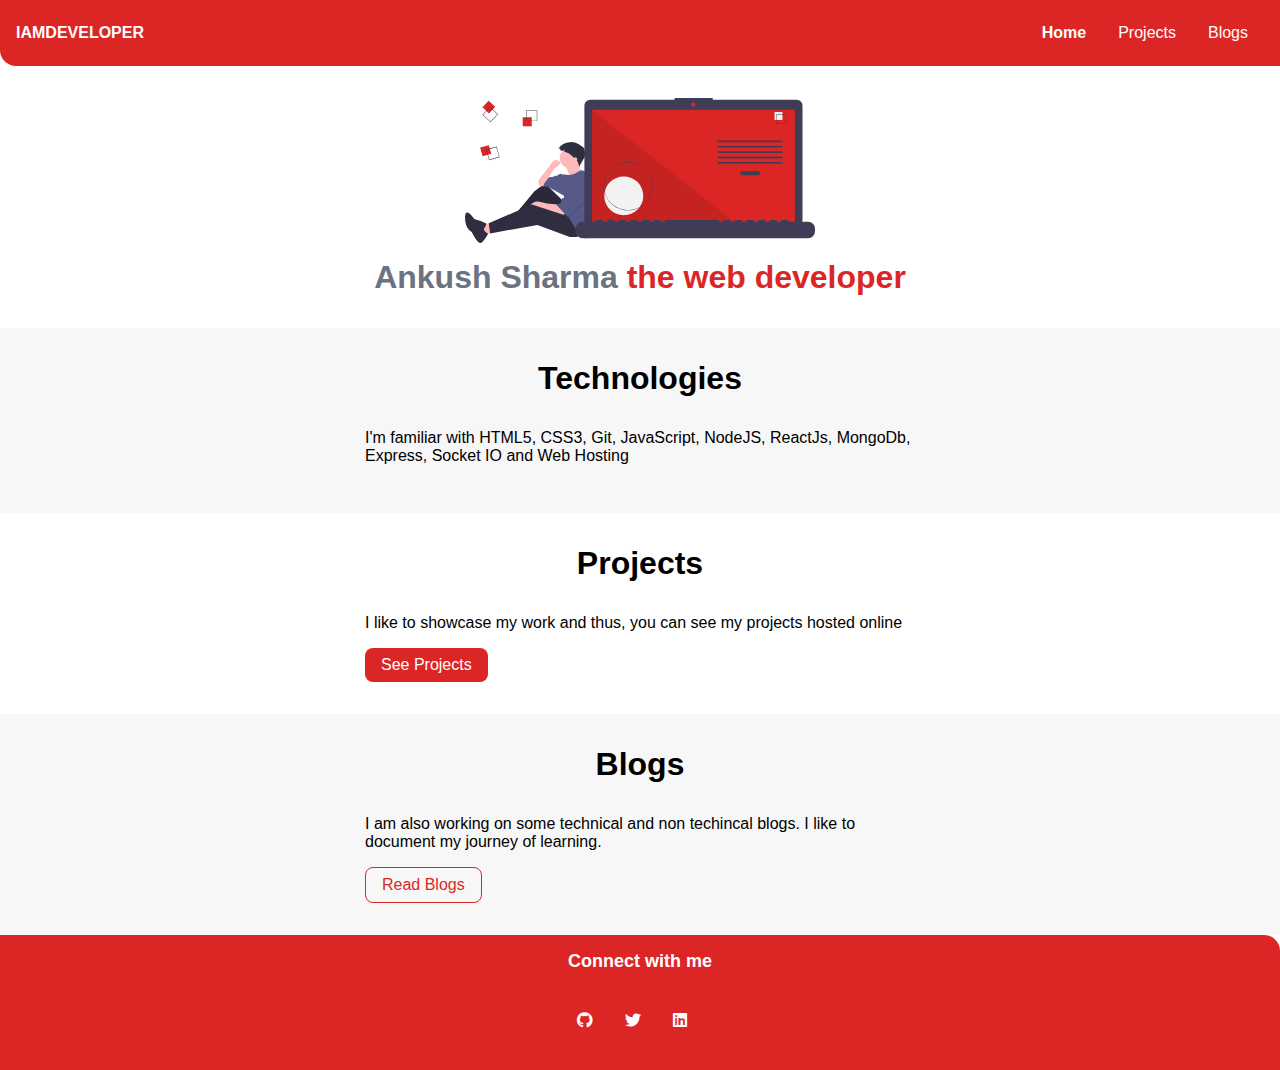
<file: index.html>
<!DOCTYPE html>
<html lang="en">
	<head>
		<meta charset="UTF-8" />
		<meta name="viewport" content="width=device-width, initial-scale=1.0" />
		<title>Portfolio</title>
		<link rel="stylesheet" href="styles.css" />
		<link rel="stylesheet" href="all.min.css" />
	</head>
	<body>
		<nav class="navigation">
			<div class="nav-brand">IAMDEVELOPER</div>
			<button class="hamburger" id="hamburger">
				<span>&#9776;</span>
			</button>

			<ul class="list nav-pills" id="nav-ul">
				<li class="list-item-inline">
					<a class="link link-active" href="/">Home</a>
				</li>
				<li class="list-item-inline">
					<a class="link" href="/projects.html">Projects</a>
				</li>
				<li class="list-item-inline">
					<a class="link" href="/blogs.html">Blogs</a>
				</li>
			</ul>
		</nav>
		<header class="hero">
			<img class="hero-img" src="images/programming.svg" />
			<h1 class="hero-heading">
				Ankush Sharma <span class="heading-inverted">the web developer</span>
			</h1>
		</header>
		<main>
			<section class="section ow">
				<div class="section-container-center">
					<h1>Technologies</h1>
					<p>
						I'm familiar with HTML5, CSS3, Git, JavaScript, NodeJS, ReactJs,
						MongoDb, Express, Socket IO and Web Hosting
					</p>
				</div>
			</section>
			<section class="section">
				<div class="section-container-center">
					<h1>Projects</h1>
					<p>
						I like to showcase my work and thus, you can see my projects hosted
						online
					</p>
					<a class="link link-primary" href="projects.html">See Projects</a>
				</div>
			</section>
			<section class="section ow">
				<div class="section-container-center">
					<h1>Blogs</h1>
					<p>
						I am also working on some technical and non techincal blogs. I like
						to document my journey of learning.
					</p>
					<a class="link link-secondary" href="blogs.html">Read Blogs</a>
				</div>
			</section>
		</main>
		<footer class="footer">
			<div class="footer-header">Connect with me</div>
			<ul class="social-links list-non-bullet">
				<li class="list-item-inline">
					<a class="link" href="https://github.com/ankushpndt">
						<i class="fab fa-github"></i>
					</a>
				</li>
				<li class="list-item-inline">
					<a class="link" href="https://twitter.com/ankushpndt">
						<i class="fab fa-twitter"></i>
					</a>
				</li>
				<li class="list-item-inline">
					<a
						class="link"
						href="https://www.linkedin.com/in/ankush-sharma-00496b146/"
					>
						<i class="fab fa-linkedin"></i>
					</a>
				</li>
			</ul>
		</footer>
		<script src="script.js"></script>
	</body>
</html>
</file>
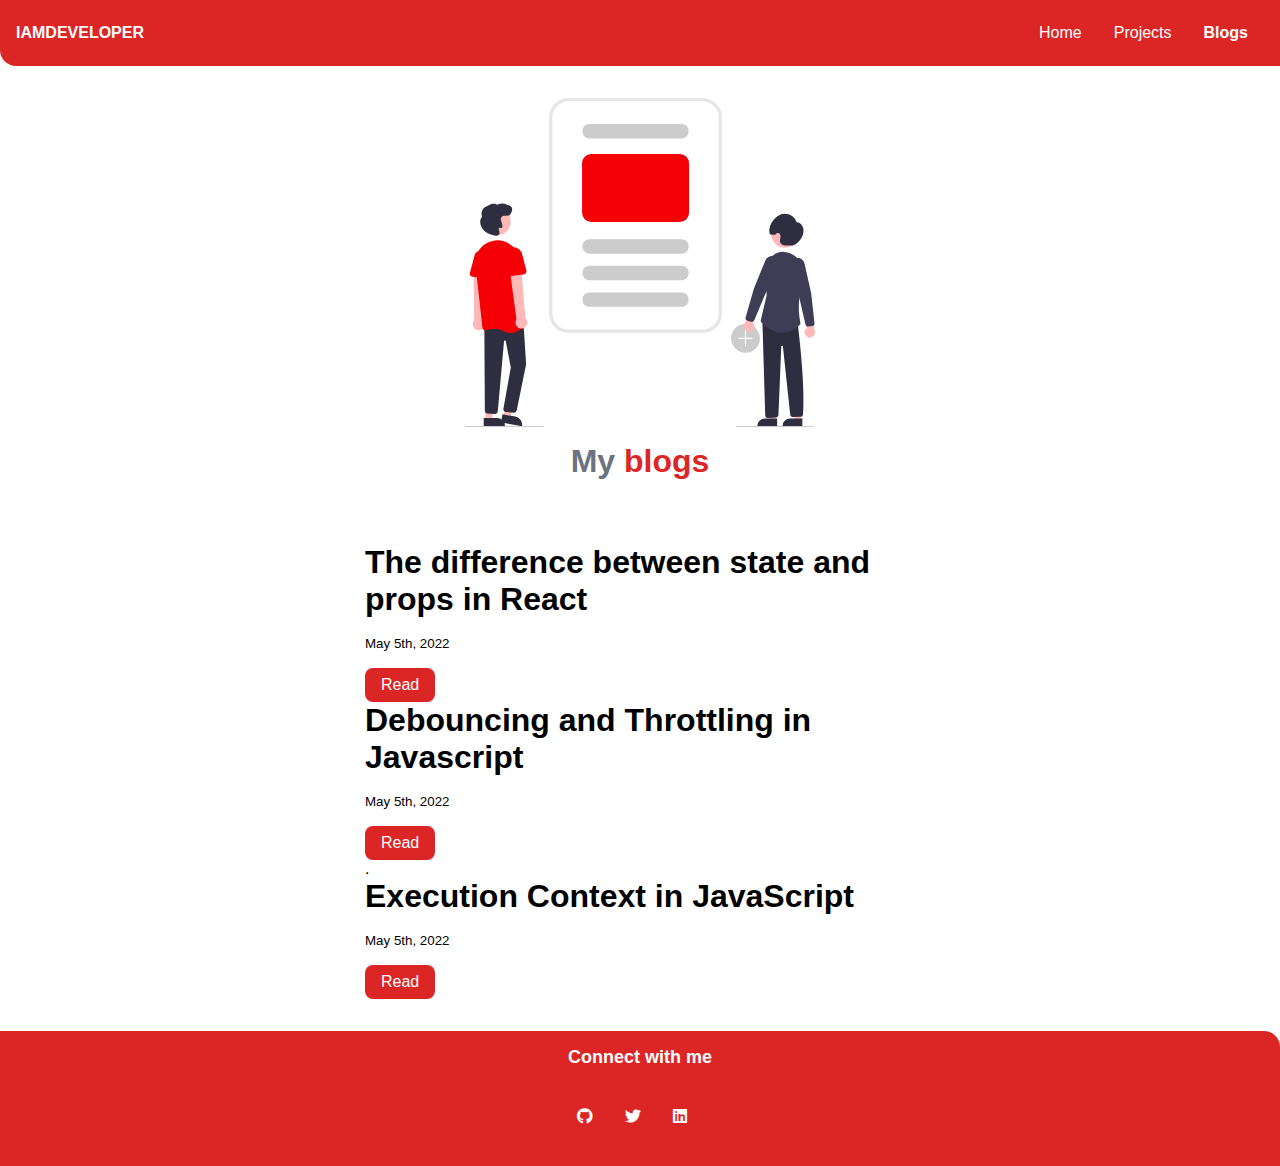
<file: blogs.html>
<!DOCTYPE html>
<html lang="en">
	<head>
		<meta charset="UTF-8" />
		<meta name="viewport" content="width=device-width, initial-scale=1.0" />
		<link href="styles.css" rel="stylesheet" />
		<link rel="stylesheet" href="all.min.css" />
		<title>blogs | ankush</title>
	</head>

	<body>
		<nav class="navigation">
			<div class="nav-brand">IAMDEVELOPER</div>
			<button class="hamburger" id="hamburger">
				<span>&#9776;</span>
			</button>

			<ul class="list nav-pills" id="nav-ul">
				<li class="list-item-inline">
					<a class="link" href="/">Home</a>
				</li>
				<li class="list-item-inline">
					<a class="link" href="/projects.html">Projects</a>
				</li>
				<li class="list-item-inline">
					<a class="link link-active" href="/blogs.html">Blogs</a>
				</li>
			</ul>
		</nav>

		<header class="hero">
			<img class="hero-img" src="images/blog.svg" alt="" />
			<h1 class="hero-heading">
				My <span class="heading-inverted"> blogs</span>
			</h1>
		</header>
		<ol class="list-non-bullet">
			<div class="blog-container-center">
				<li>
					<h1>The difference between state and props in React</h1>
					<small>May 5th, 2022</small>
					<div class="read__btn">
						<a
							class="link link-primary"
							href="https://ankushpndt.hashnode.dev/the-difference-between-state-and-props-in-react"
							>Read</a
						>
					</div>
				</li>
			</div>
			<div class="blog-container-center">
				<li>
					<h1>Debouncing and Throttling in Javascript</h1>
					<small>May 5th, 2022</small>
					<div class="read__btn">
						<a
							class="link link-primary"
							href="https://ankushpndt.hashnode.dev/debouncing-and-throttling-in-javascript"
							>Read</a
						>
					</div>
				</li>
			</div>
			.
			<div class="blog-container-center">
				<li>
					<h1>Execution Context in JavaScript</h1>
					<small>May 5th, 2022</small>
					<div class="read__btn">
						<a
							class="link link-primary"
							href="https://ankushpndt.hashnode.dev/execution-context-in-javascript"
							>Read</a
						>
					</div>
				</li>
			</div>
		</ol>

		<footer class="footer">
			<div class="footer-header">Connect with me</div>
			<ul class="social-links list-non-bullet">
				<li class="list-item-inline">
					<a class="link" href="https://github.com/ankushpndt">
						<i class="fab fa-github"></i>
					</a>
				</li>
				<li class="list-item-inline">
					<a class="link" href="https://twitter.com/ankushpndt">
						<i class="fab fa-twitter"></i>
					</a>
				</li>
				<li class="list-item-inline">
					<a
						class="link"
						href="https://www.linkedin.com/in/ankush-sharma-00496b146/"
					>
						<i class="fab fa-linkedin"></i>
					</a>
				</li>
			</ul>
		</footer>
		<script src="script.js"></script>
	</body>
</html>
</file>
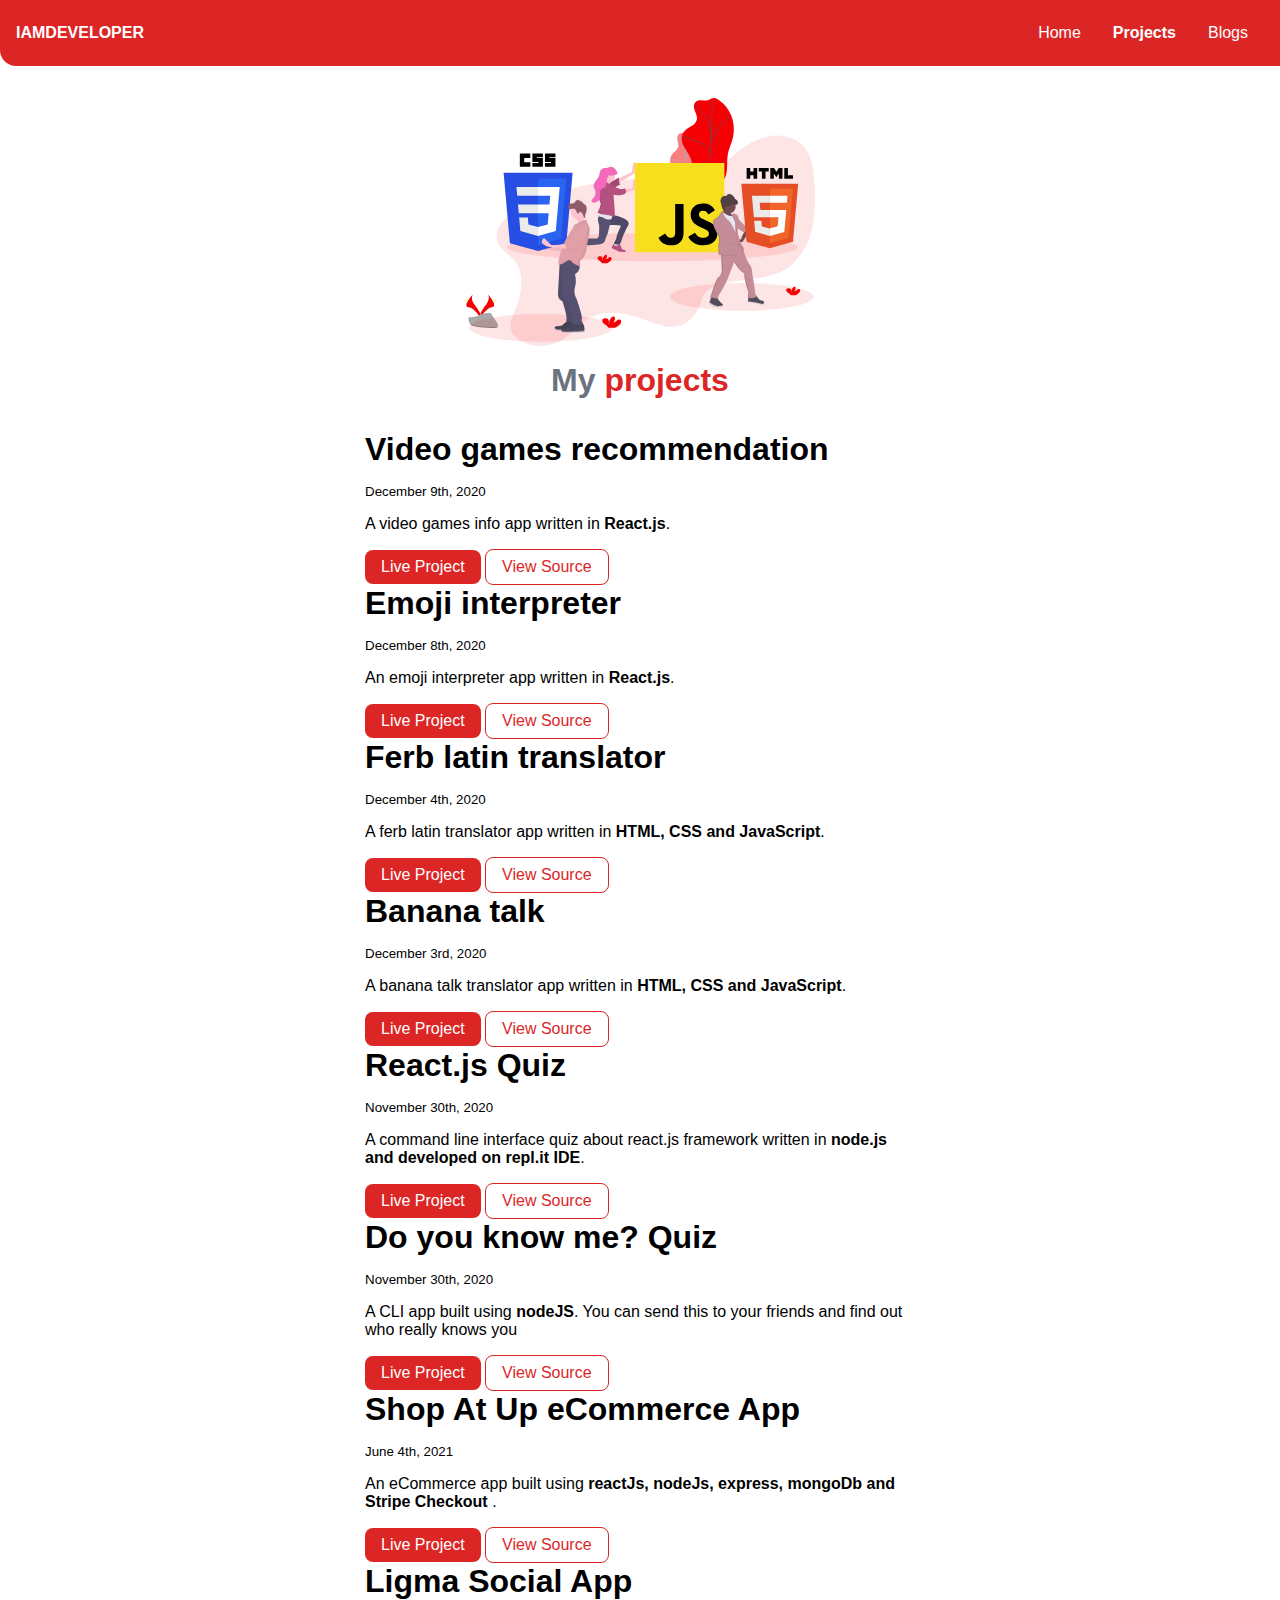
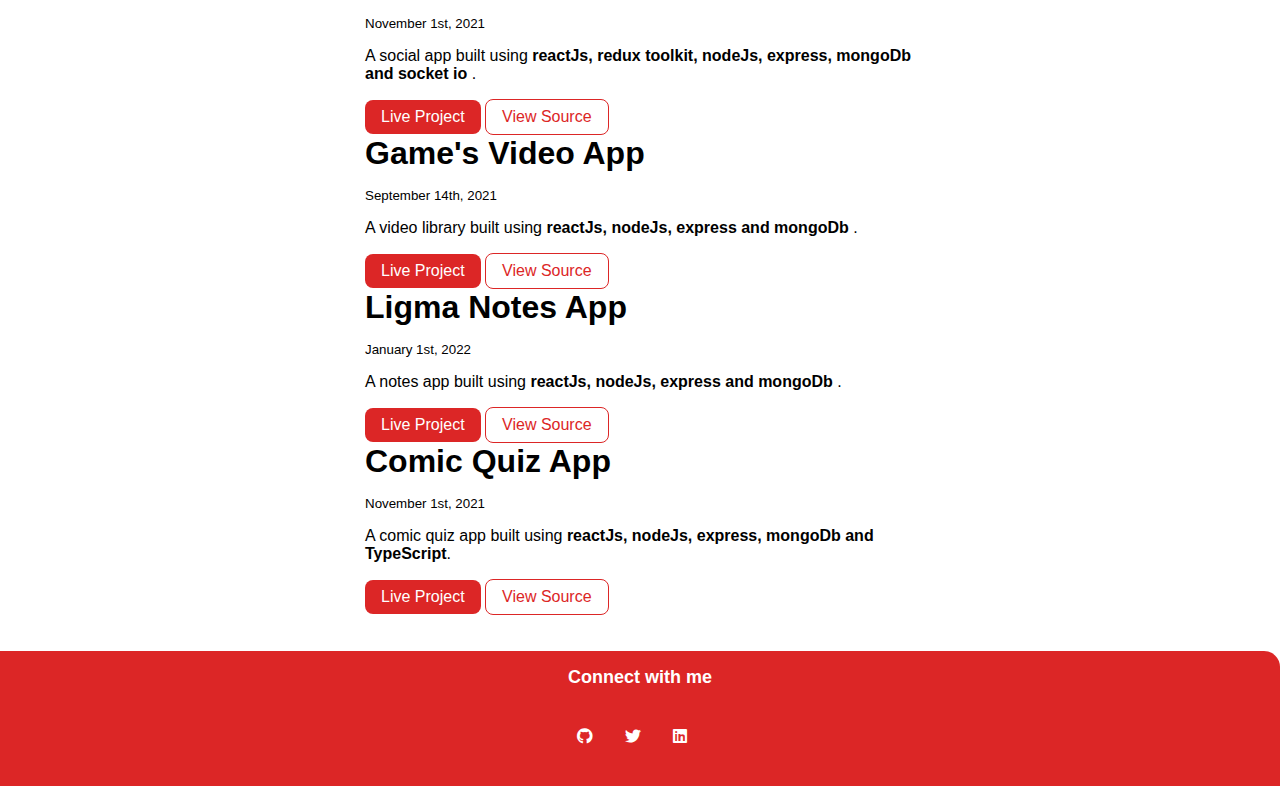
<file: projects.html>
<!DOCTYPE html>
<html lang="en">
	<head>
		<meta charset="UTF-8" />
		<meta name="viewport" content="width=device-width, initial-scale=1.0" />
		<link href="styles.css" rel="stylesheet" />
		<link rel="stylesheet" href="all.min.css" />
		<title>projects | ankush</title>
	</head>
	<body>
		<nav class="navigation">
			<div class="nav-brand">IAMDEVELOPER</div>
			<button class="hamburger" id="hamburger">
				<span>&#9776;</span>
			</button>

			<ul class="list nav-pills" id="nav-ul">
				<li class="list-item-inline">
					<a class="link" href="/">Home</a>
				</li>
				<li class="list-item-inline">
					<a class="link link-active" href="/projects.html">Projects</a>
				</li>
				<li class="list-item-inline">
					<a class="link" href="/blogs.html">Blogs</a>
				</li>
			</ul>
		</nav>

		<header class="hero">
			<img class="hero-img" src="images/project.svg" alt="" />
			<h1 class="hero-heading">
				My <span class="heading-inverted"> projects</span>
			</h1>
		</header>
		<ol reversed class="project-list-non-bullet">
			<div class="project-container-center">
				<li class="container-center-list">
					<h1>Video games recommendation</h1>
					<small>December 9th, 2020</small>
					<p>A video games info app written in <strong>React.js</strong>.</p>
					<div class="link-btn">
						<a class="link link-primary" href="https://mqrr0.csb.app/"
							>Live Project</a
						>
						<a
							class="link link-secondary"
							href="https://github.com/ankushpndt/Video-games-info"
							>View Source</a
						>
					</div>
				</li>
			</div>
			<div class="project-container-center">
				<li class="container-center-list">
					<h1>Emoji interpreter</h1>
					<small>December 8th, 2020</small>
					<p>An emoji interpreter app written in <strong>React.js</strong>.</p>
					<div class="link-btn">
						<a class="link link-primary" href="https://umny5.csb.app"
							>Live Project</a
						>
						<a
							class="link link-secondary"
							href="https://github.com/ankushpndt/Emoji-interpreter"
							>View Source</a
						>
					</div>
				</li>
			</div>
			<div class="project-container-center">
				<li class="container-center-list">
					<h1>Ferb latin translator</h1>
					<small>December 4th, 2020</small>
					<p>
						A ferb latin translator app written in
						<strong>HTML, CSS and JavaScript</strong>.
					</p>
					<div class="link-btn">
						<a
							class="link link-primary"
							href="https://ankush-ferb-latin.netlify.app"
							>Live Project</a
						>
						<a
							class="link link-secondary"
							href="https://github.com/ankushpndt/Ferb-latin-translator"
							>View Source</a
						>
					</div>
				</li>
			</div>
			<div class="project-container-center">
				<li class="container-center-list">
					<h1>Banana talk</h1>
					<small>December 3rd, 2020</small>
					<p>
						A banana talk translator app written in
						<strong>HTML, CSS and JavaScript</strong>.
					</p>
					<div class="link-btn">
						<a
							class="link link-primary"
							href="https://ankush-banana-talk.netlify.app"
							>Live Project</a
						>
						<a
							class="link link-secondary"
							href="https://github.com/ankushpndt/banana-speak"
							>View Source</a
						>
					</div>
				</li>
			</div>
			<div class="project-container-center">
				<li class="container-center-list">
					<h1>React.js Quiz</h1>
					<small>November 30th, 2020</small>
					<p>
						A command line interface quiz about react.js framework written in
						<strong>node.js and developed on repl.it IDE</strong>.
					</p>
					<div class="link-btn">
						<a
							class="link link-primary"
							href="https://repl.it/@ankushpndt/Assignment-1-markTwo#index.js"
							>Live Project</a
						>
						<a
							class="link link-secondary"
							href="https://github.com/ankushpndt/Assignment-1-markTwo"
							>View Source</a
						>
					</div>
				</li>
			</div>

			<div class="project-container-center">
				<li class="container-center-list">
					<h1>Do you know me? Quiz</h1>
					<small>November 30th, 2020</small>
					<p>
						A CLI app built using <strong>nodeJS</strong>. You can send this to
						your friends and find out who really knows you
					</p>
					<div class="link-btn">
						<a
							class="link link-primary"
							href="https://repl.it/@ankushpndt/assignment-1-markOne#index.js"
							>Live Project</a
						>
						<a
							class="link link-secondary"
							href="https://github.com/ankushpndt/assignment-1-markOne"
							>View Source</a
						>
					</div>
				</li>
			</div>
			<div class="project-container-center">
				<li class="container-center-list">
					<h1>Shop At Up eCommerce App</h1>
					<small>June 4th, 2021</small>
					<p>
						An eCommerce app built using
						<strong
							>reactJs, nodeJs, express, mongoDb and Stripe Checkout </strong
						>.
					</p>
					<div class="link-btn">
						<a class="link link-primary" href="https://shopatup.netlify.app/"
							>Live Project</a
						>
						<a
							class="link link-secondary"
							href="https://github.com/ankushpndt/eCommerce/tree/development"
							>View Source</a
						>
					</div>
				</li>
			</div>
			<div class="project-container-center">
				<li class="container-center-list">
					<h1>Ligma Social App</h1>
					<small>November 1st, 2021</small>
					<p>
						A social app built using
						<strong
							>reactJs, redux toolkit, nodeJs, express, mongoDb and socket io </strong
						>.
					</p>
					<div class="link-btn">
						<a class="link link-primary" href="https://ligmasocial.netlify.app/"
							>Live Project</a
						>
						<a
							class="link link-secondary"
							href="https://github.com/ankushpndt/Social-app"
							>View Source</a
						>
					</div>
				</li>
			</div>
			<div class="project-container-center">
				<li class="container-center-list">
					<h1>Game's Video App</h1>
					<small>September 14th, 2021</small>
					<p>
						A video library built using
						<strong>reactJs, nodeJs, express and mongoDb </strong>.
					</p>
					<div class="link-btn">
						<a class="link link-primary" href="https://gamesvideo.netlify.app/"
							>Live Project</a
						>
						<a
							class="link link-secondary"
							href="https://github.com/ankushpndt/video_library"
							>View Source</a
						>
					</div>
				</li>
			</div>
			<div class="project-container-center">
				<li class="container-center-list">
					<h1>Ligma Notes App</h1>
					<small>January 1st, 2022</small>
					<p>
						A notes app built using
						<strong>reactJs, nodeJs, express and mongoDb </strong>.
					</p>
					<div class="link-btn">
						<a class="link link-primary" href="https://ligmanotes.netlify.app/"
							>Live Project</a
						>
						<a
							class="link link-secondary"
							href="https://github.com/ankushpndt/google-keep"
							>View Source</a
						>
					</div>
				</li>
			</div>
			<div class="project-container-center">
				<li class="container-center-list">
					<h1>Comic Quiz App</h1>
					<small>November 1st, 2021</small>
					<p>
						A comic quiz app built using
						<strong>reactJs, nodeJs, express, mongoDb and TypeScript</strong>.
					</p>
					<div class="link-btn">
						<a
							class="link link-primary"
							href="https://comicquiz.netlify.app/login"
							>Live Project</a
						>
						<a
							class="link link-secondary"
							href="https://github.com/ankushpndt/Quiz_app"
							>View Source</a
						>
					</div>
				</li>
			</div>
		</ol>
		<br />
		<br />
		<footer class="footer">
			<div class="footer-header">Connect with me</div>
			<ul class="social-links list-non-bullet">
				<li class="list-item-inline">
					<a class="link" href="https://github.com/ankushpndt">
						<i class="fab fa-github"></i>
					</a>
				</li>
				<li class="list-item-inline">
					<a class="link" href="https://twitter.com/ankushpndt">
						<i class="fab fa-twitter"></i>
					</a>
				</li>
				<li class="list-item-inline">
					<div class="link-btn">
						<a
							class="link"
							href="https://www.linkedin.com/in/ankush-sharma-00496b146/"
						>
							<i class="fab fa-linkedin"></i>
						</a>
					</div>
				</li>
			</ul>
		</footer>
		<script src="script.js"></script>
	</body>
</html>
</file>
<file: styles.css>
:root {
	--primary-color: #dc2626;
	--off-white: #f7f7f7;
	--dark-gray: #6b7280;
}

body {
	font-family: "Roboto Condensed", sans-serif;
	margin: 0px;
}

hr {
	margin: 2rem 0rem;
}
h1 {
	padding-bottom: 1rem;
	margin-block-start: 0;
	margin-block-end: 0;
}
.read__btn {
	margin-top: 1rem;
}
/** spaces **/

.margin-md {
	margin: 2rem;
}

/** container **/
.container {
	padding: 0rem 1rem;
	width: 100%;
	max-width: 550px;
}
.project-container-center {
	width: 100%;
	max-width: 550px;
	margin: auto;
}
.container-center-list {
	display: flex;
	justify-content: center;
	flex-direction: column;
}

/** links **/
.link {
	box-sizing: border-box;
	text-decoration: none;
	padding: 0.5rem 1rem;
}

.link-primary {
	display: inline-block;
	background-color: var(--primary-color);
	border-radius: 0.5rem;
	color: white;
}

.link-secondary {
	display: inline-block;
	color: var(--primary-color);
	border-radius: 0.5rem;
	border: 1px solid var(--primary-color);
}

/** lists **/
.list-non-bullet {
	margin-block-start: 0;
	margin-block-end: 0;
	margin-inline-start: 0px;
	margin-inline-end: 0px;
	padding-inline-start: 0;
	padding: 2rem 1rem;

	max-width: 550px;
	margin: auto;
}
li {
	list-style: none;
}
.project-list-non-bullet {
	display: flex;
	justify-content: center;
	align-items: center;
	flex-direction: column;
	flex-wrap: wrap;

	margin-block-start: 0;
	margin-block-end: 0;
	margin-inline-start: 0px;
	margin-inline-end: 0px;
	padding-inline-start: 0;
}
#nav-ul {
	display: flex;
	flex-wrap: wrap;
}
.list-item-inline {
	display: flex;
}

/** navigation **/

.navigation {
	background-color: var(--primary-color);
	color: white;
	padding: 0 1rem;
	border-bottom-left-radius: 1rem;
	display: flex;
	justify-content: space-between;
	align-items: center;
	flex-wrap: wrap;
}
.hamburger {
	background-color: transparent;
	border: none;
	color: white;
	font-size: 1rem;
	cursor: pointer;
	display: none;
}
.hamburger:focus {
	outline: none;
}

.navigation .nav-brand {
	font-weight: bold;
}

.navigation .nav-pills {
	text-align: right;
}

.navigation .link {
	color: white;
	font-weight: lighter;
}

.navigation .link-active {
	font-weight: bolder;
}

/** header **/

.hero {
	padding: 1rem;
	padding-top: 2rem;
}

.hero .hero-img {
	max-width: 350px;
	width: 100%;
	display: block;
	margin: auto;
}

.hero .hero-heading {
	text-align: center;
	padding-top: 1rem;
	color: var(--dark-gray);
}

.hero .hero-heading .heading-inverted {
	color: var(--primary-color);
}

/** sections **/

.section {
	padding: 2rem;
	display: flex;
	flex-direction: column;
	align-items: center;
	justify-content: center;
}
.section-container-center {
	width: 100%;
	max-width: 550px;
	margin: auto;
}
.section h1 {
	text-align: center;
}

.ow {
	background-color: var(--off-white);
}

/** footers **/

.footer {
	background-color: var(--primary-color);
	padding-top: 1rem;
	text-align: center;
	color: white;
	border-top-right-radius: 1rem;
	display: flex;
	justify-content: center;
	align-items: center;
	flex-direction: column;
}

.footer .link {
	color: white;
}

.footer .footer-header {
	font-weight: bold;
	font-size: large;
}

.footer ul {
	padding-inline-start: 0px;
	display: flex;
	justify-content: center;
	align-items: center;
}
@media (max-width: 648px) {
	.navigation {
		display: flex;
		justify-content: space-between;
		padding: 1rem;
	}

	#nav-ul {
		display: none;
		width: 100%;
		flex-direction: column;
	}
	#nav-ul.show {
		display: flex;
		align-items: center;
	}
	.hamburger {
		display: block;
	}
	.container-center-list {
		text-align: left;
	}
	.project-list-non-bullet {
		list-style-type: none;
		margin-block-start: 0;
		margin-block-end: 0;
		margin-inline-start: 0px;
		margin-inline-end: 0px;
		padding-inline-start: 0px;
		padding: 1rem;
	}
	.navigation input:checked ~ .list-non-bullet {
		display: flex;
		flex-direction: column;
		flex-wrap: wrap;
	}
}
</file>
